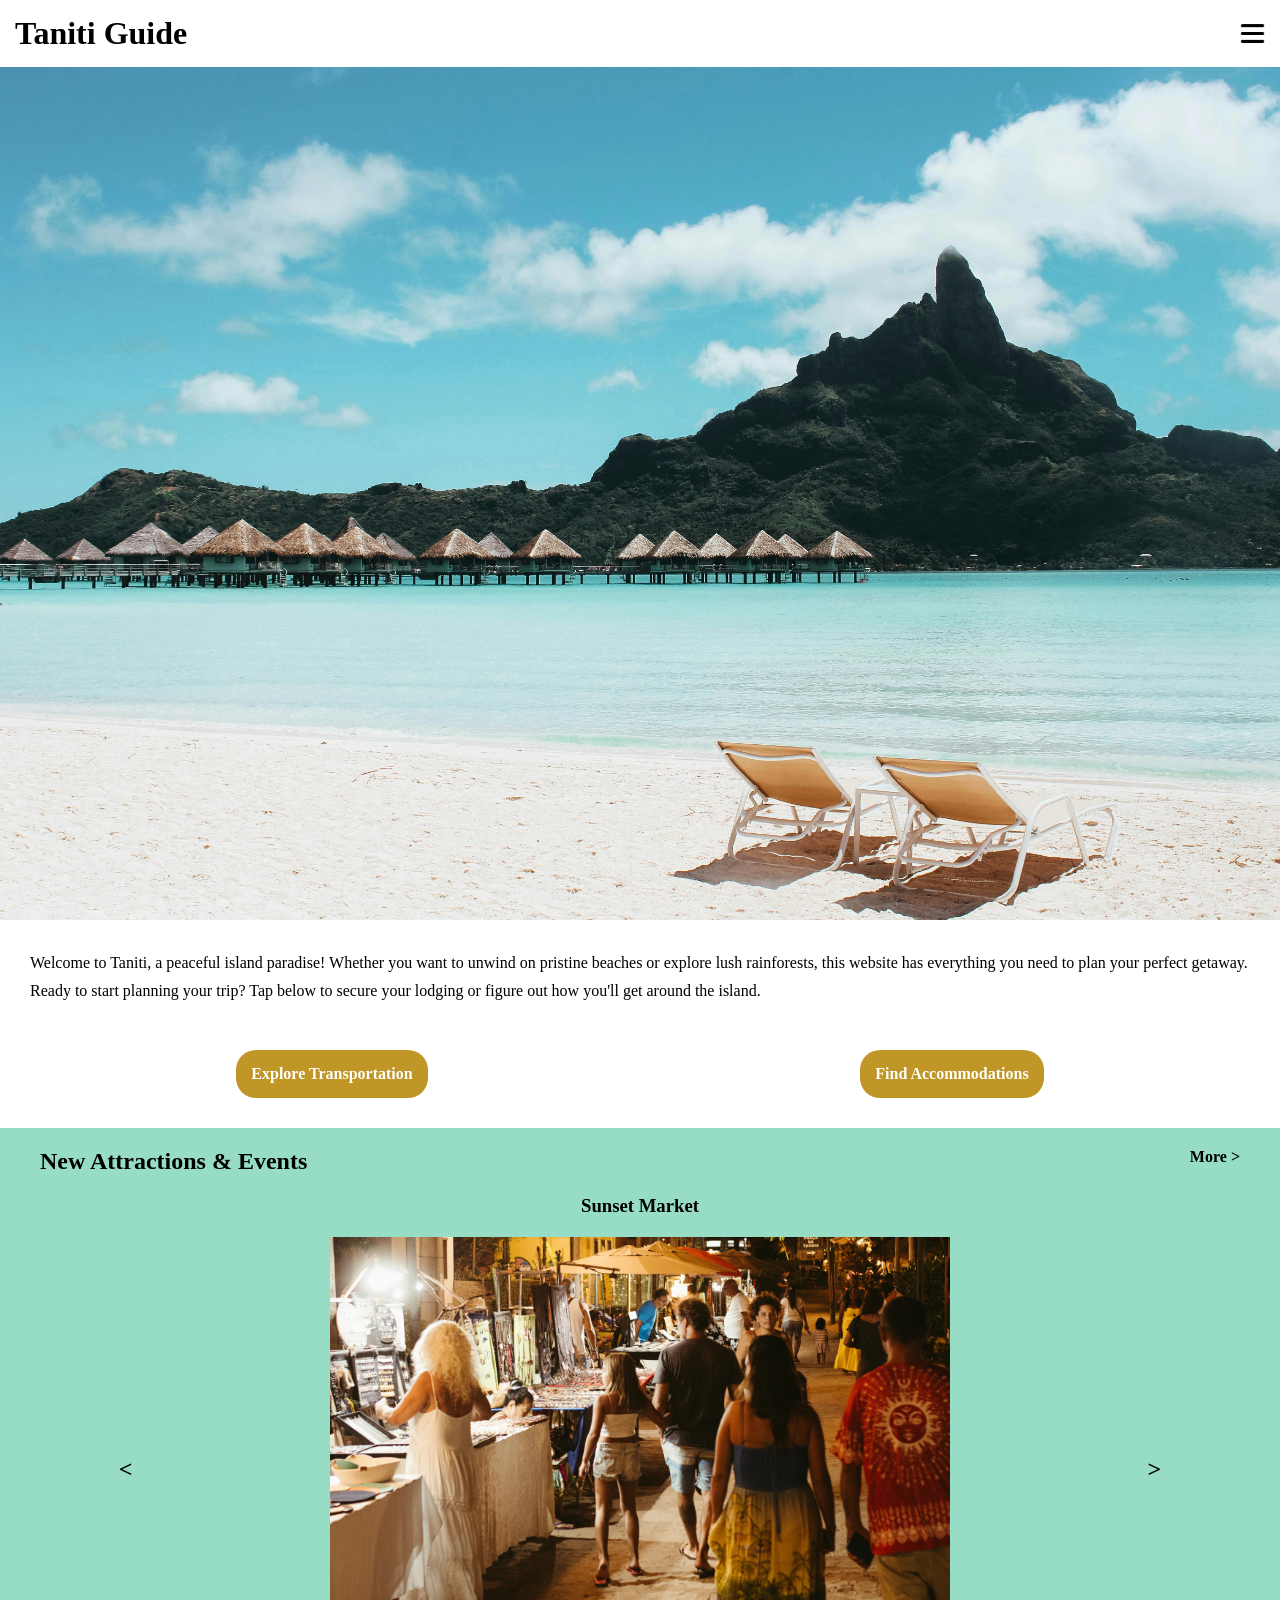
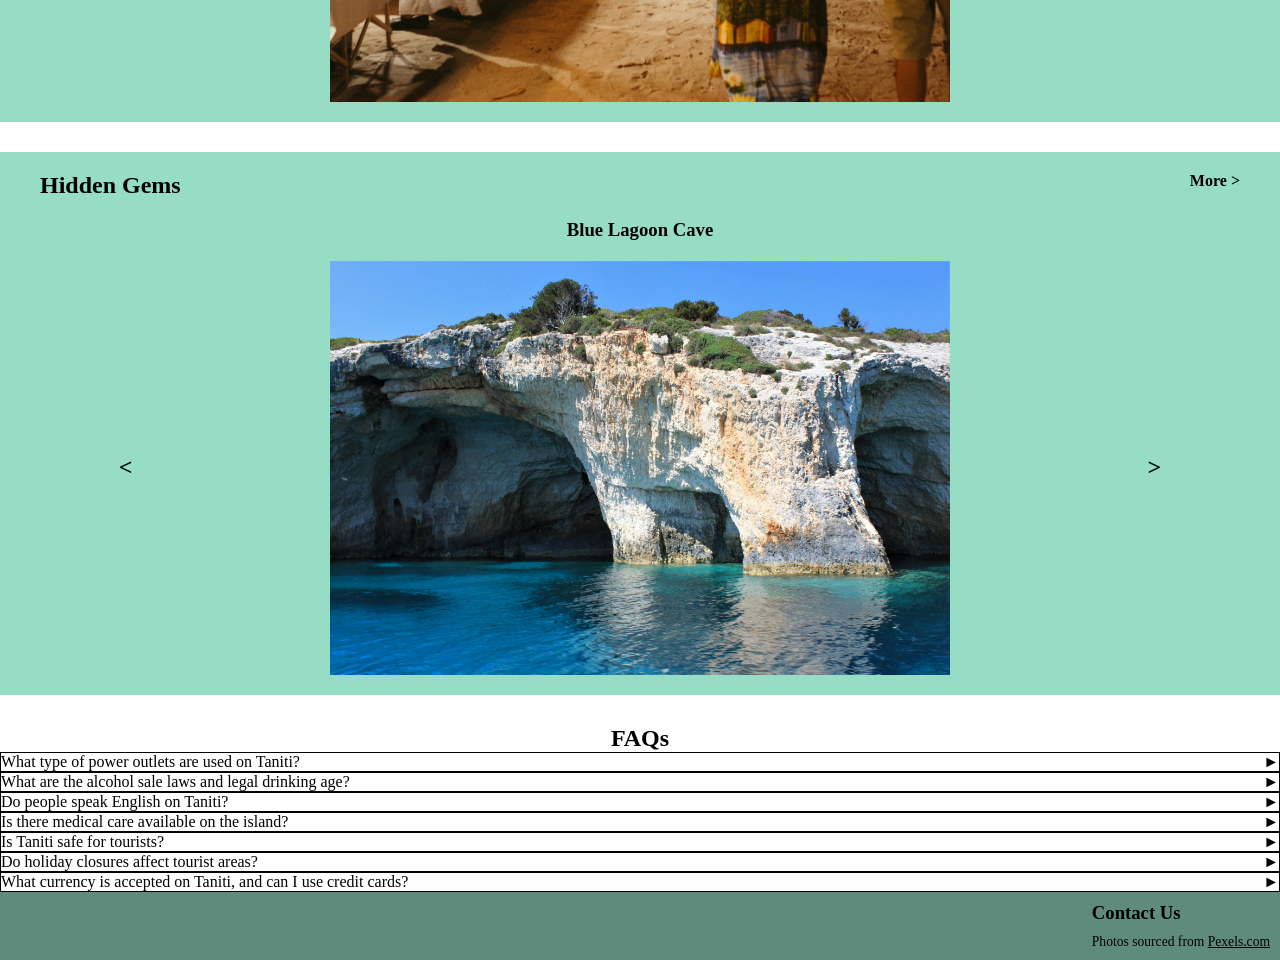
<file: index.html>
<!DOCTYPE html>
<html lang="en">
<head>
    <meta charset="UTF-8">
    <meta name="viewport" content="width=device-width, initial-scale=1.0">
    <title>Taniti Guide - Home Page</title>
    <link href="styles.css" rel="stylesheet">
</head>
<body>
    <header>
        <a href="index.html"><h1>Taniti Guide</h1></a>
        <image id="hamburger-menu-icon" src="images/feen-flaticon.png"></image>
        <nav id="nav-menu">
        <a href="index.html">Home</a>
        <a href="attractions.html">Attractions</a>
        <a href="accommodations.html">Accommodations</a>
        <a href="transportation.html">Transportation</a>
    </nav>
    </header>
    <main>
        <!-- an-island-with-cottages-and-beach-chairs-1174732 -->
        <image class="hero-image" src="images/pexels-vincent-gerbouin-445991-1174732.jpg"></image>
        
        <div class="text-block">
            <p>
            Welcome to Taniti, a peaceful island paradise! Whether you want to unwind on pristine beaches or explore lush rainforests, this website has everything you need to plan your perfect getaway.
            </p>
            <p>
            Ready to start planning your trip? Tap below to secure your lodging or figure out how you'll get around the island.
            </p>
        </div>
        <div class="cta-group">
            <a class="cta-button" href="transportation.html">Explore Transportation</a>
            <a class="cta-button" href="accommodations.html">Find Accommodations </a>
        </div>
        <div class="carousel">
            <div class="row-1">
                <h2>New Attractions & Events</h2>
                <a href="attractions.html">
                    <b>More ></b>
                </a>
            </div>
            <div class="row-2">
                <h3>Sunset Market</h3>
            </div>
            <div class="row-3">
                <h2>&lt;</h2>
                <!-- vibrant-night-market-with-diverse-crowd-36597025 -->
                <image src="images/pexels-jonathanborba-36597025-cropped.jpg" class="carousel-image"></image>
                <h2>></h2>
            </div>
        </div>
        <div class="carousel">
            <div class="row-1">
                <h2>Hidden Gems</h2>
                <a href="attractions.html">
                    <b>More ></b>
                </a>
            </div>
            <div class="row-2">
                <h3>Blue Lagoon Cave</h3>
            </div>
            <div class="row-3">
                <h2>&lt;</h2>
                <!-- brown-rock-formation-with-clear-blue-water-6477498 -->
                <image src="images/pexels-dimi-6477498.jpg" class="carousel-image"></image>
                <h2>></h2>
            </div>
        </div>
        <div class="accordion">
            <h2>FAQs</h2>
            <div class="question">
                <p>What type of power outlets are used on Taniti?</p>
                <p class="down-triangle">&#9660;</p>
                <p class="right-triangle">&#9658;</p>
            </div>
            <div class="answer"><p>Power outlets are 120 volts, which is the exact same standard as used in the United States.</p>
        </div>

            <div class="question">
                <p>What are the alcohol sale laws and legal drinking age?</p>
                <p class="down-triangle">&#9660;</p>
                <p class="right-triangle">&#9658;</p>
            </div>
            <div class="answer">The legal drinking age on Taniti is 18 (though it is not strictly enforced). However, please note that alcohol is not allowed to be served or sold anywhere on the island between midnight and 9:00 a.m.</div>

            <div class="question">
                <p>Do people speak English on Taniti?</p>
                <p class="down-triangle">&#9660;</p>
                <p class="right-triangle">&#9658;</p>
            </div>
            <div class="answer">Many younger Tanitians speak fluent English. However, very little English is spoken in rural areas, especially by older residents, so it is helpful to have a translation app handy when exploring.</div>

            <div class="question">
                <p>Is there medical care available on the island?</p>
                <p class="down-triangle">&#9660;</p>
                <p class="right-triangle">&#9658;</p>
            </div>
            <div class="answer">Yes. There is one main hospital and several smaller medical clinics. For peace of mind, the hospital features many multilingual employees to assist international visitors.</div>

            <div class="question">
                <p>Is Taniti safe for tourists?</p>
                <p class="down-triangle">&#9660;</p>
                <p class="right-triangle">&#9658;</p>
            </div>
            <div class="answer">Violent crime is very rare on Taniti. However, as tourism has grown, there have been increasing reports of pickpocketing and other petty theft. We recommend keeping an eye on your belongings in crowded areas.</div>

            <div class="question">
                <p>Do holiday closures affect tourist areas?</p>
                <p class="down-triangle">&#9660;</p>
                <p class="right-triangle">&#9658;</p>
            </div>
            <div class="answer">Yes. Taniti enjoys a large number of national holidays. Many tourist attractions and local restaurants close on these days, so it is highly recommended to check local calendars and plan your schedule accordingly.</div>

            <div class="question">
                <p>What currency is accepted on Taniti, and can I use credit cards?</p>
                <p class="down-triangle">&#9660;</p>
                <p class="right-triangle">&#9658;</p>
            </div>
            <div class="answer">Taniti uses the U.S. dollar ($) as its official currency, but many local businesses also accept euros and yen. Major credit cards are widely accepted, and there are several banks available across the island to facilitate currency exchange.</div>

        </div>
    </main>
    <footer>
        <div>
            <a href="#">
                
                <h3>Contact Us</h3>
                <p style="font-size: 0.85rem; color: #555; margin-top: 10px;">
            Photos sourced from <a href="https://www.pexels.com" target="_blank"style=" text-decoration: underline;">Pexels.com</a>
        </p>
            </a>
        </div>
    </footer>
    <script>
        const menuIcon = document.getElementById('hamburger-menu-icon');
const navMenu = document.getElementById('nav-menu');

menuIcon.addEventListener('click', () => {
    navMenu.classList.toggle('show');
});

        document.querySelectorAll('.question').forEach(question => {
    question.addEventListener('click', () => {
        
        const isActive = question.classList.contains('active');

        document.querySelectorAll('.question').forEach(q => {
            q.classList.remove('active');
            q.querySelector('.right-triangle').style.display = 'inline';
        });

        if (!isActive) {
            question.classList.add('active');
            question.querySelector('.right-triangle').style.display = 'none';
        }
    });
});
    </script>
</body>
</html>
</file>
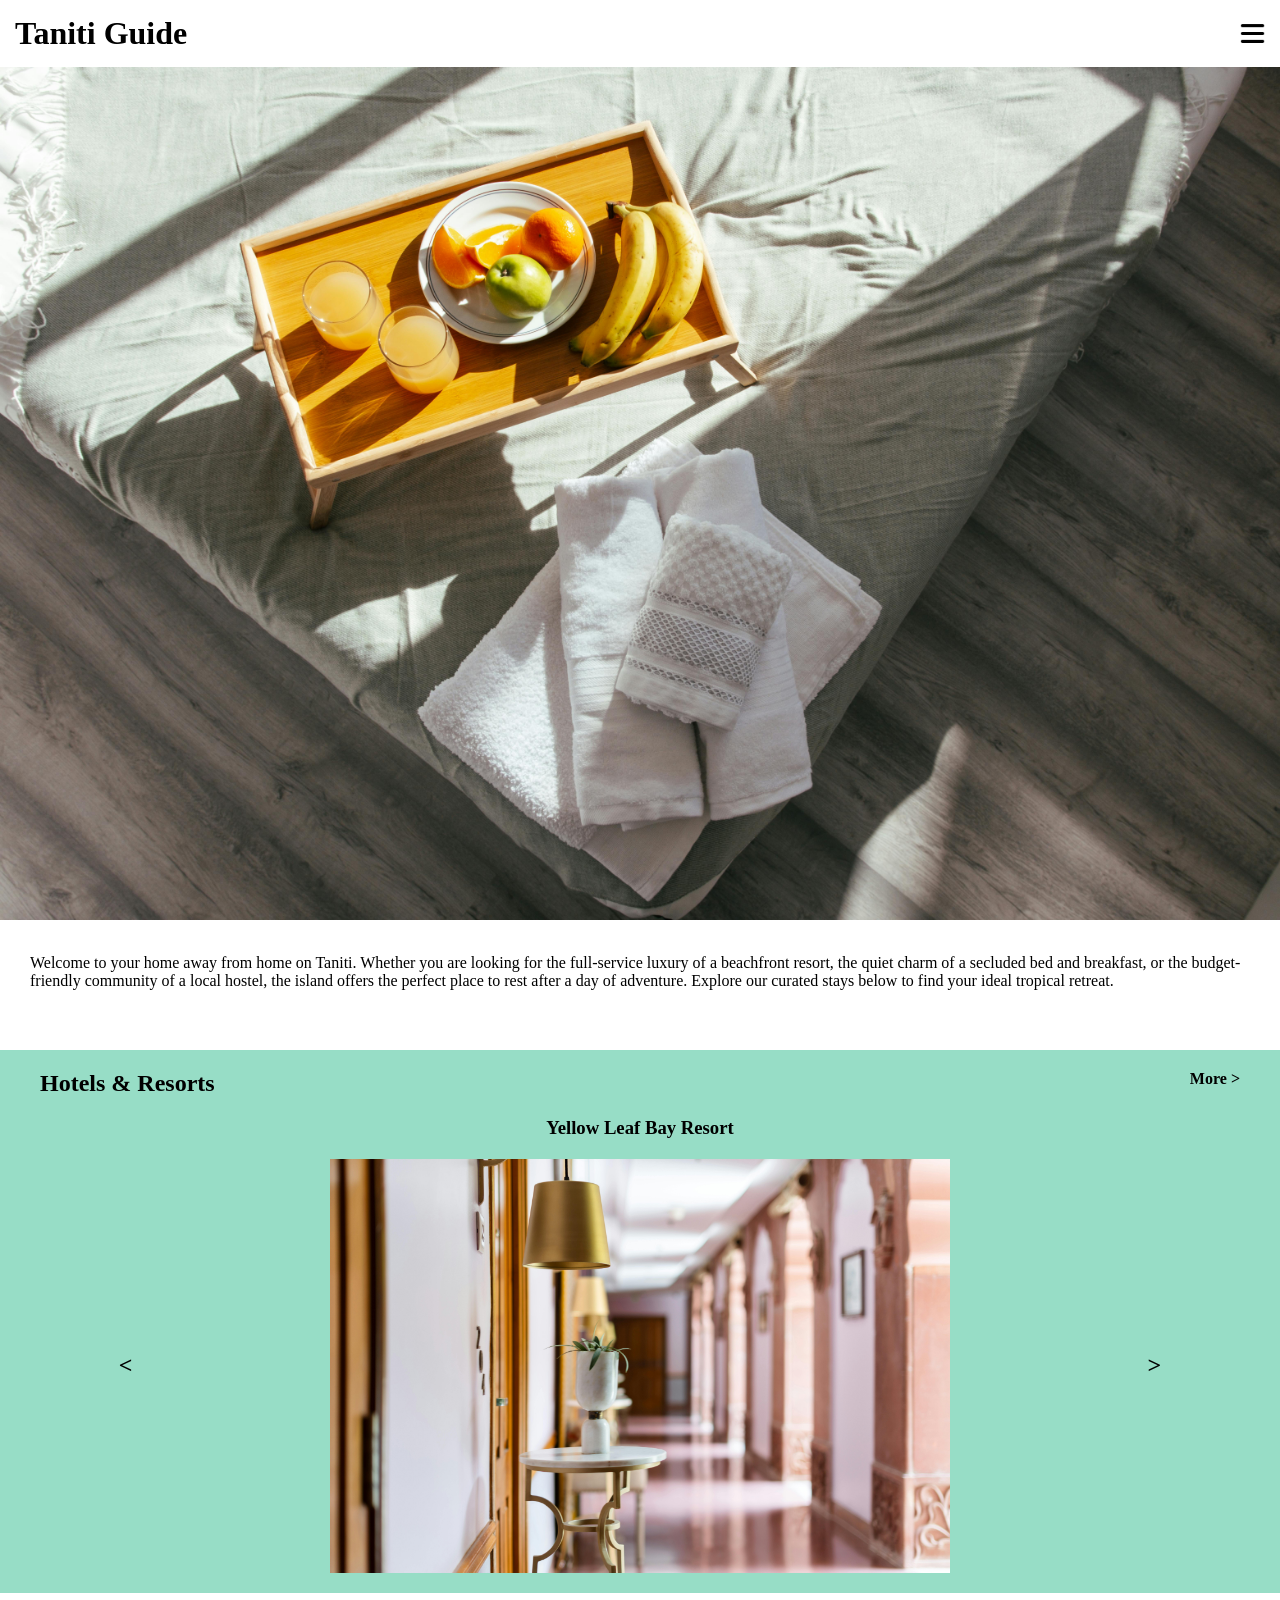
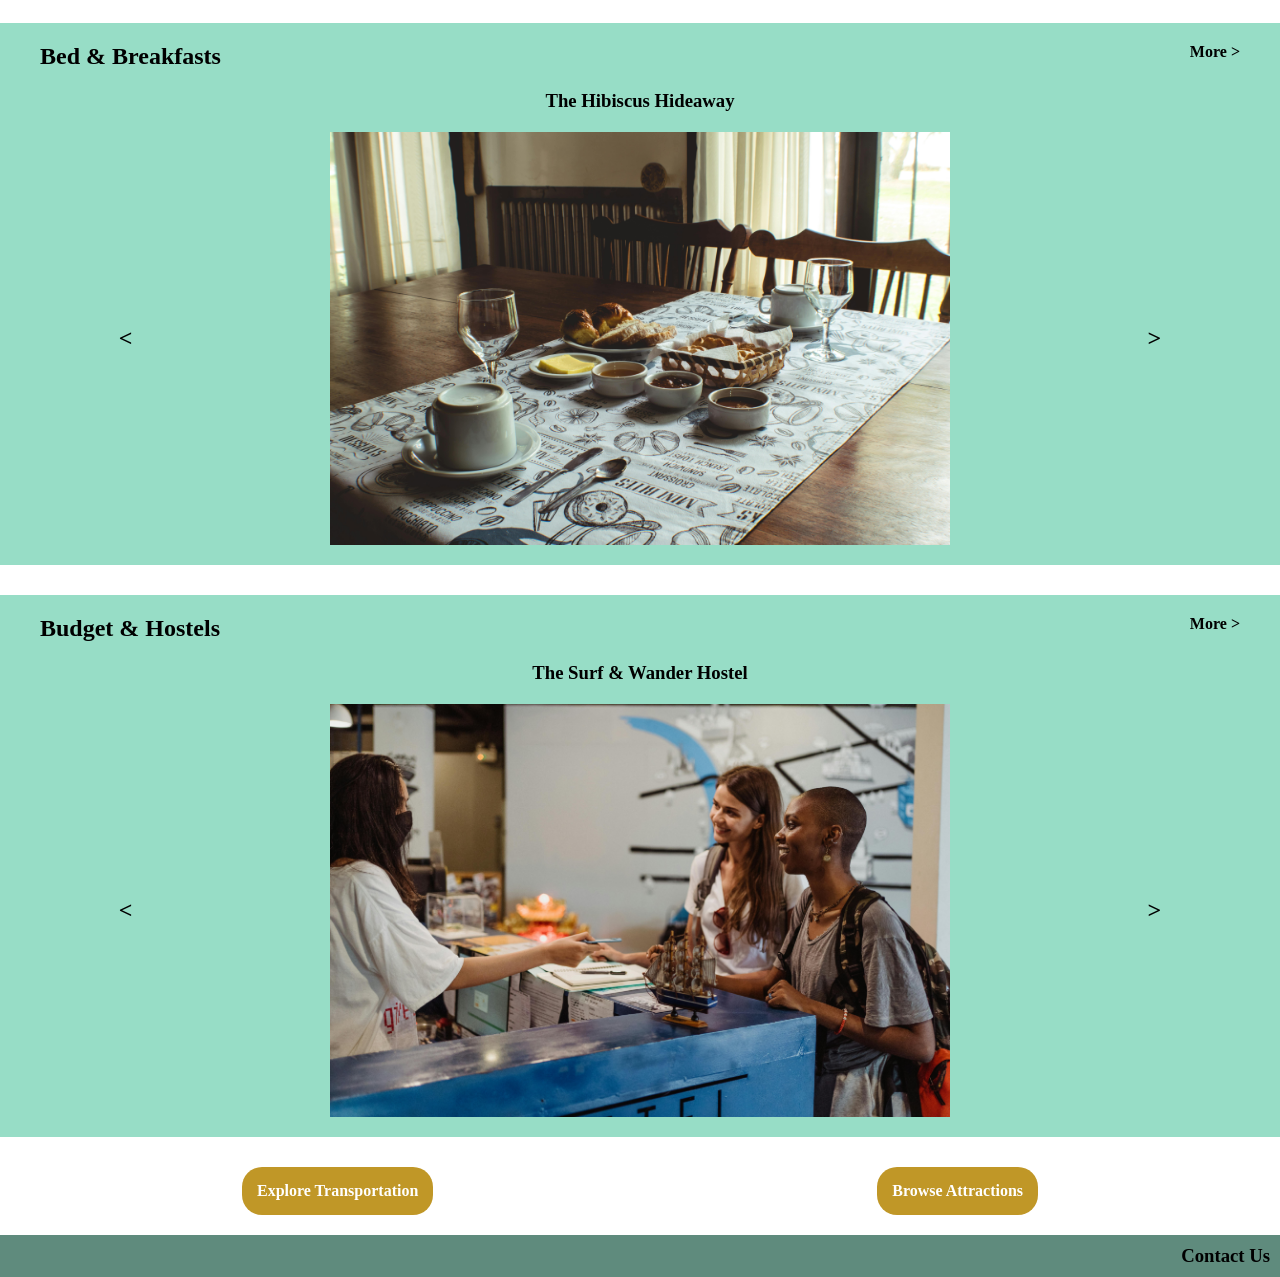
<file: accommodations.html>
<!DOCTYPE html>
<html lang="en">
<head>
    <meta charset="UTF-8">
    <meta name="viewport" content="width=device-width, initial-scale=1.0">
    <title>Taniti Guide - Accommodations </title>
    <link href="styles.css" rel="stylesheet">
</head>
<body>
    <header>
        <a href="index.html"><h1>Taniti Guide</h1></a>
        <image id="hamburger-menu-icon" src="images/feen-flaticon.png"></image>
        <nav id="nav-menu">
        <a href="index.html">Home</a>
        <a href="attractions.html">Attractions</a>
        <a href="accommodations.html">Accommodations</a>
        <a href="transportation.html">Transportation</a>
    </nav>
    </header>
    <main>
        <!-- bed-in-airbnb-18071822 -->
        <image class="hero-image" src="images/pexels-jaycee300s-3059779-18071822.jpg"></image>
        <div class="text-block">
            <p>
            Welcome to your home away from home on Taniti. Whether you are looking for the full-service luxury of a beachfront resort, the quiet charm of a secluded bed and breakfast, or the budget-friendly community of a local hostel, the island offers the perfect place to rest after a day of adventure. Explore our curated stays below to find your ideal tropical retreat.
            </p>
        </div>
        <div class="carousel">
            <div class="row-1">
                <h2>Hotels & Resorts</h2>
                <b>More ></b>
            </div>
            <div class="row-2">
                <h3>Yellow Leaf Bay Resort</h3>
            </div>
            <div class="row-3">
                <h2>&lt;</h2>
                <!-- luxurious-heritage-hotel-corridor-in-bikaner-33803745/ -->
         <image class="carousel-image" src="images/pexels-navlakha-33803745.jpg"></image> 
                <h2>></h2>
            </div>
        </div>
        <div class="carousel">
            <div class="row-1">
                <h2>Bed & Breakfasts</h2>
                <b>More ></b>
            </div>
            <div class="row-2">
                <h3>The Hibiscus Hideaway</h3>
            </div>
            <div class="row-3">
                <h2>&lt;</h2>
                <!-- breakfast-on-the-table-8675532/ -->
         <image class="carousel-image" src="images/pexels-franco-lopez-78163175-8675532.jpg"></image> 
                <h2>></h2>
            </div>
        </div>
        <div class="carousel">
            <div class="row-1">
                <h2>Budget & Hostels</h2>
                <b>More ></b>
            </div>
            <div class="row-2">
                <h3>The Surf & Wander Hostel</h3>
            </div>
            <div class="row-3">
                <h2>&lt;</h2>
                <!-- woman-in-black-face-mask-behind-reception-desk-passing-document-to-a-woman-4907455/ -->
                <image src="images/pexels-ketut-subiyanto-4907455.jpg" class="carousel-image"></image>
                <h2>></h2>
            </div>
        </div>
        <div class="cta-group">
            <a class="cta-button" href="transportation.html">Explore Transportation</a>
        <a class="cta-button" href="attractions.html">Browse Attractions</a>
        </div>
    </main>
    <footer>
        <a href="#">
                <h3>Contact Us</h3>
            </a>
    </footer>
    <script>
        const menuIcon = document.getElementById('hamburger-menu-icon');
const navMenu = document.getElementById('nav-menu');

menuIcon.addEventListener('click', () => {
    navMenu.classList.toggle('show');
});

    </script>
</body>
</html>
</file>
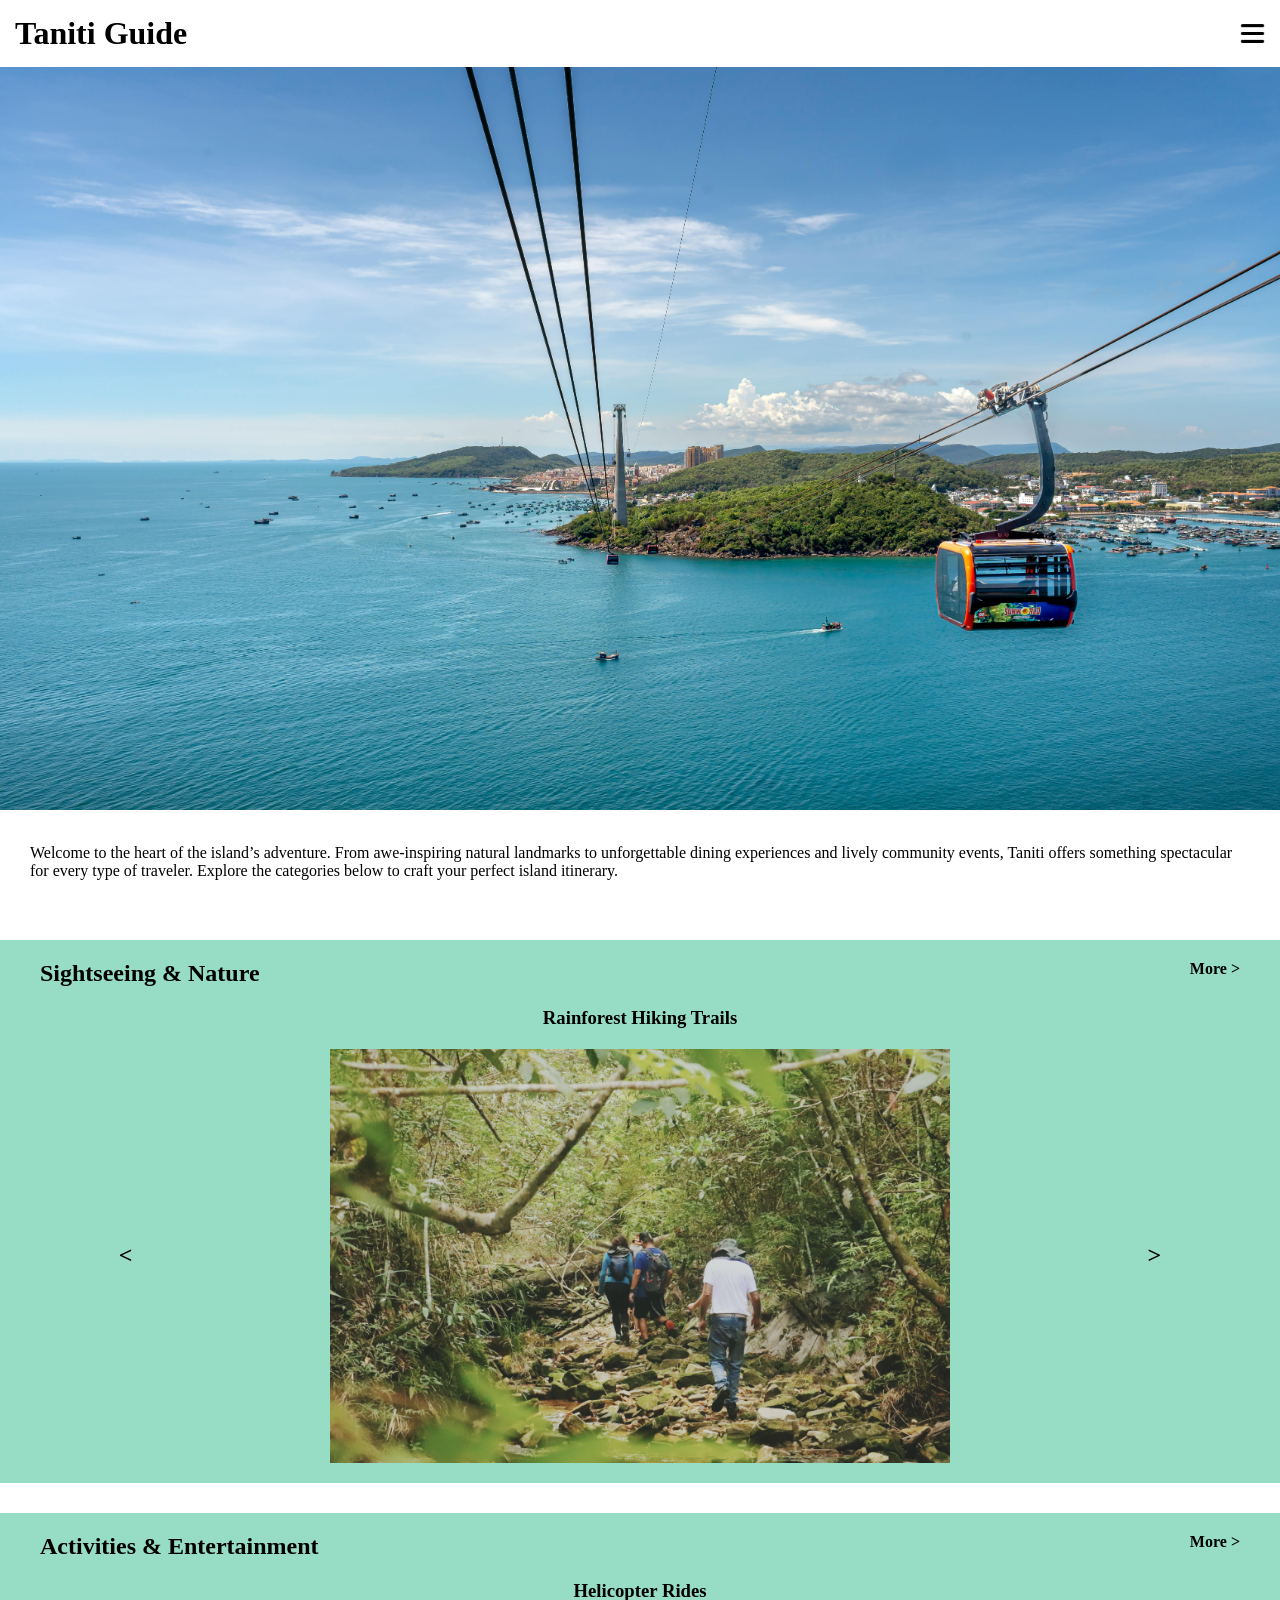
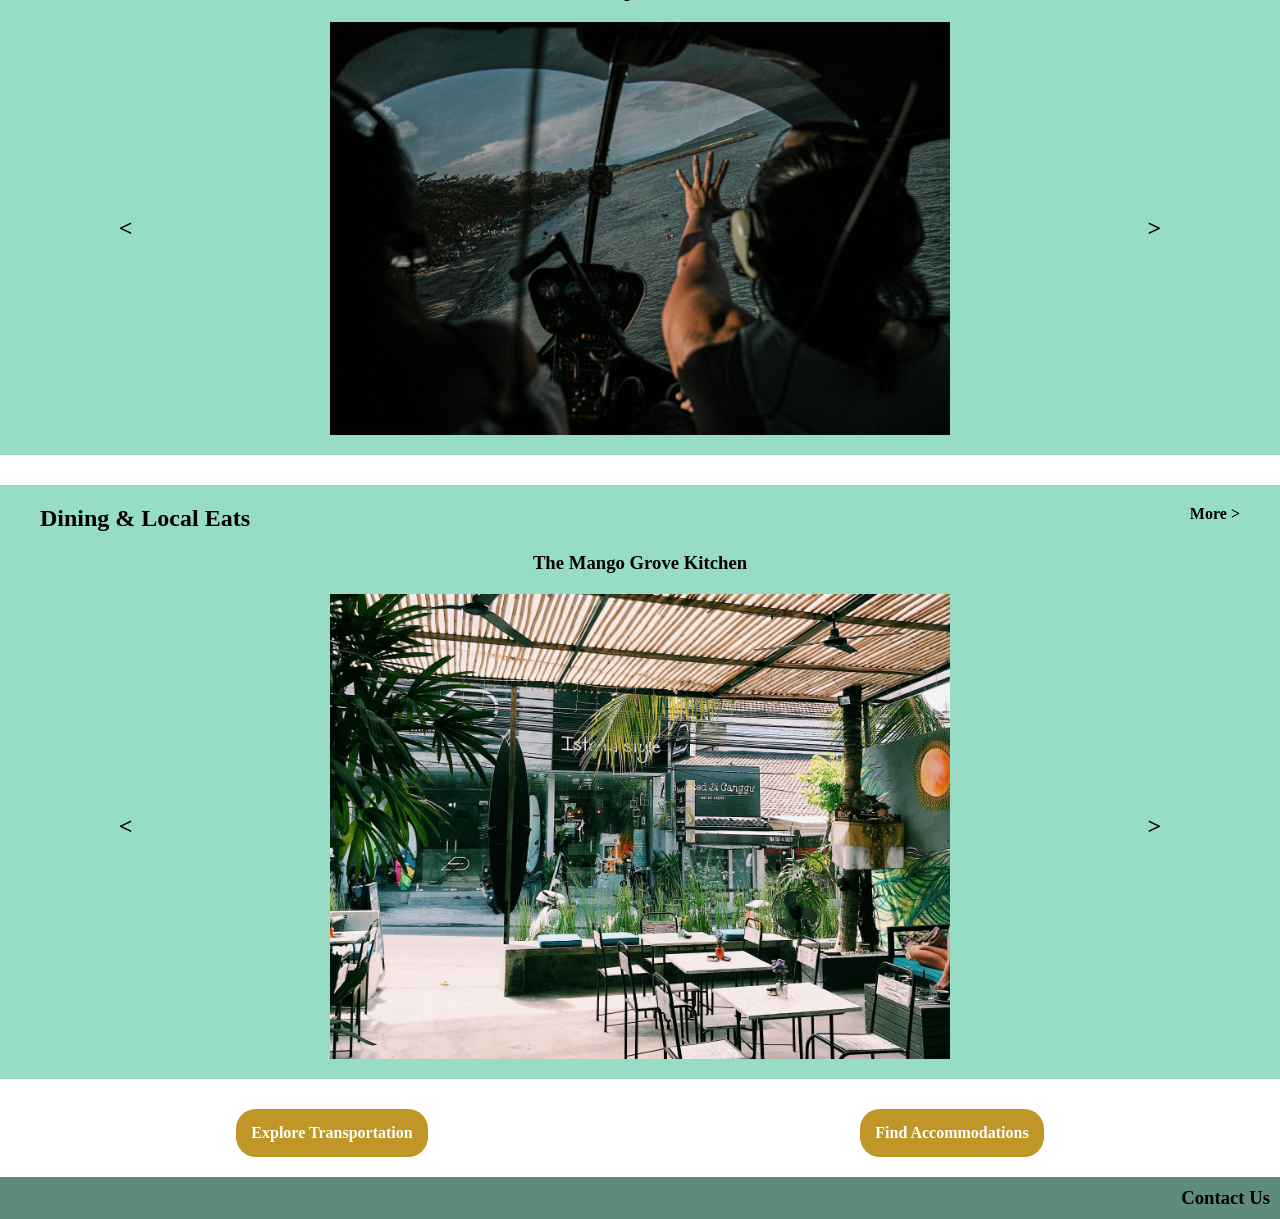
<file: attractions.html>
<!DOCTYPE html>
<html lang="en">
<head>
    <meta charset="UTF-8">
    <meta name="viewport" content="width=device-width, initial-scale=1.0">
    <title>Taniti Guide - Attractions </title>
    <link href="styles.css" rel="stylesheet">
</head>
<body>
    <header>
        <a href="index.html"><h1>Taniti Guide</h1></a>
        <image id="hamburger-menu-icon" src="images/feen-flaticon.png"></image>
        <nav id="nav-menu">
        <a href="index.html">Home</a>
        <a href="attractions.html">Attractions</a>
        <a href="accommodations.html">Accommodations</a>
        <a href="transportation.html">Transportation</a>
    </nav>
    </header>
    <main>
        <!-- cable-car-on-sea-coast-at-thom-island-in-vietnam-26742975 -->
        <image class="hero-image" src="images/pexels-quang-nguyen-vinh-222549-26742975.jpg"></image>

        <div class="text-block">
            <p>
            Welcome to the heart of the island’s adventure. From awe-inspiring natural landmarks to unforgettable dining experiences and lively community events, Taniti offers something spectacular for every type of traveler. Explore the categories below to craft your perfect island itinerary.
            </p>
        </div>
        
        <div class="carousel">
            <div class="row-1">
                <h2>Sightseeing & Nature</h2>
                <b>More ></b>
            </div>
            <div class="row-2">
                <h3>Rainforest Hiking Trails</h3>
            </div>
            <div class="row-3">
                <h2>&lt;</h2>
                <!-- group-hiking-adventure-in-dense-green-forest-37679503 -->
         <image class="carousel-image" src="images/pexels-lucaspezeta-37679503.jpg"></image> 
                <h2>></h2>
            </div>
        </div>
        <div class="carousel">
            <div class="row-1">
                <h2>Activities & Entertainment</h2>
                <b>More ></b>
            </div>
            <div class="row-2">
                <h3>Helicopter Rides</h3>
            </div>
            <div class="row-3">
                <h2>&lt;</h2>
                <!-- person-wearing-white-tank-top-3453004/ -->
         <image class="carousel-image" src="images/pexels-denniz-futalan-339724-3453004.jpg"></image> 
                <h2>></h2>
            </div>
        </div>
        <div class="carousel">
            <div class="row-1">
                <h2>Dining & Local Eats</h2>
                <b>More ></b>
            </div>
            <div class="row-2">
                <h3>The Mango Grove Kitchen</h3>
            </div>
            <div class="row-3">
                <h2>&lt;</h2>
                <!-- outdoor-cafe-architectural-design-8243665/ -->
                <image src="images/pexels-olegprachuk-8243665-cropped.jpg" class="carousel-image"></image>
                <h2>></h2>
            </div>
        </div>
        <div class="cta-group">
            <a class="cta-button" href="transportation.html">Explore Transportation</a>
        <a class="cta-button" href="accommodations.html">Find Accommodations</a>
        </div>
    </main>
    <footer>
        <a href="#">
                <h3>Contact Us</h3>
            </a>
    </footer>
    <script>
        const menuIcon = document.getElementById('hamburger-menu-icon');
const navMenu = document.getElementById('nav-menu');

menuIcon.addEventListener('click', () => {
    navMenu.classList.toggle('show');
});

    </script>
</body>
</html>
</file>
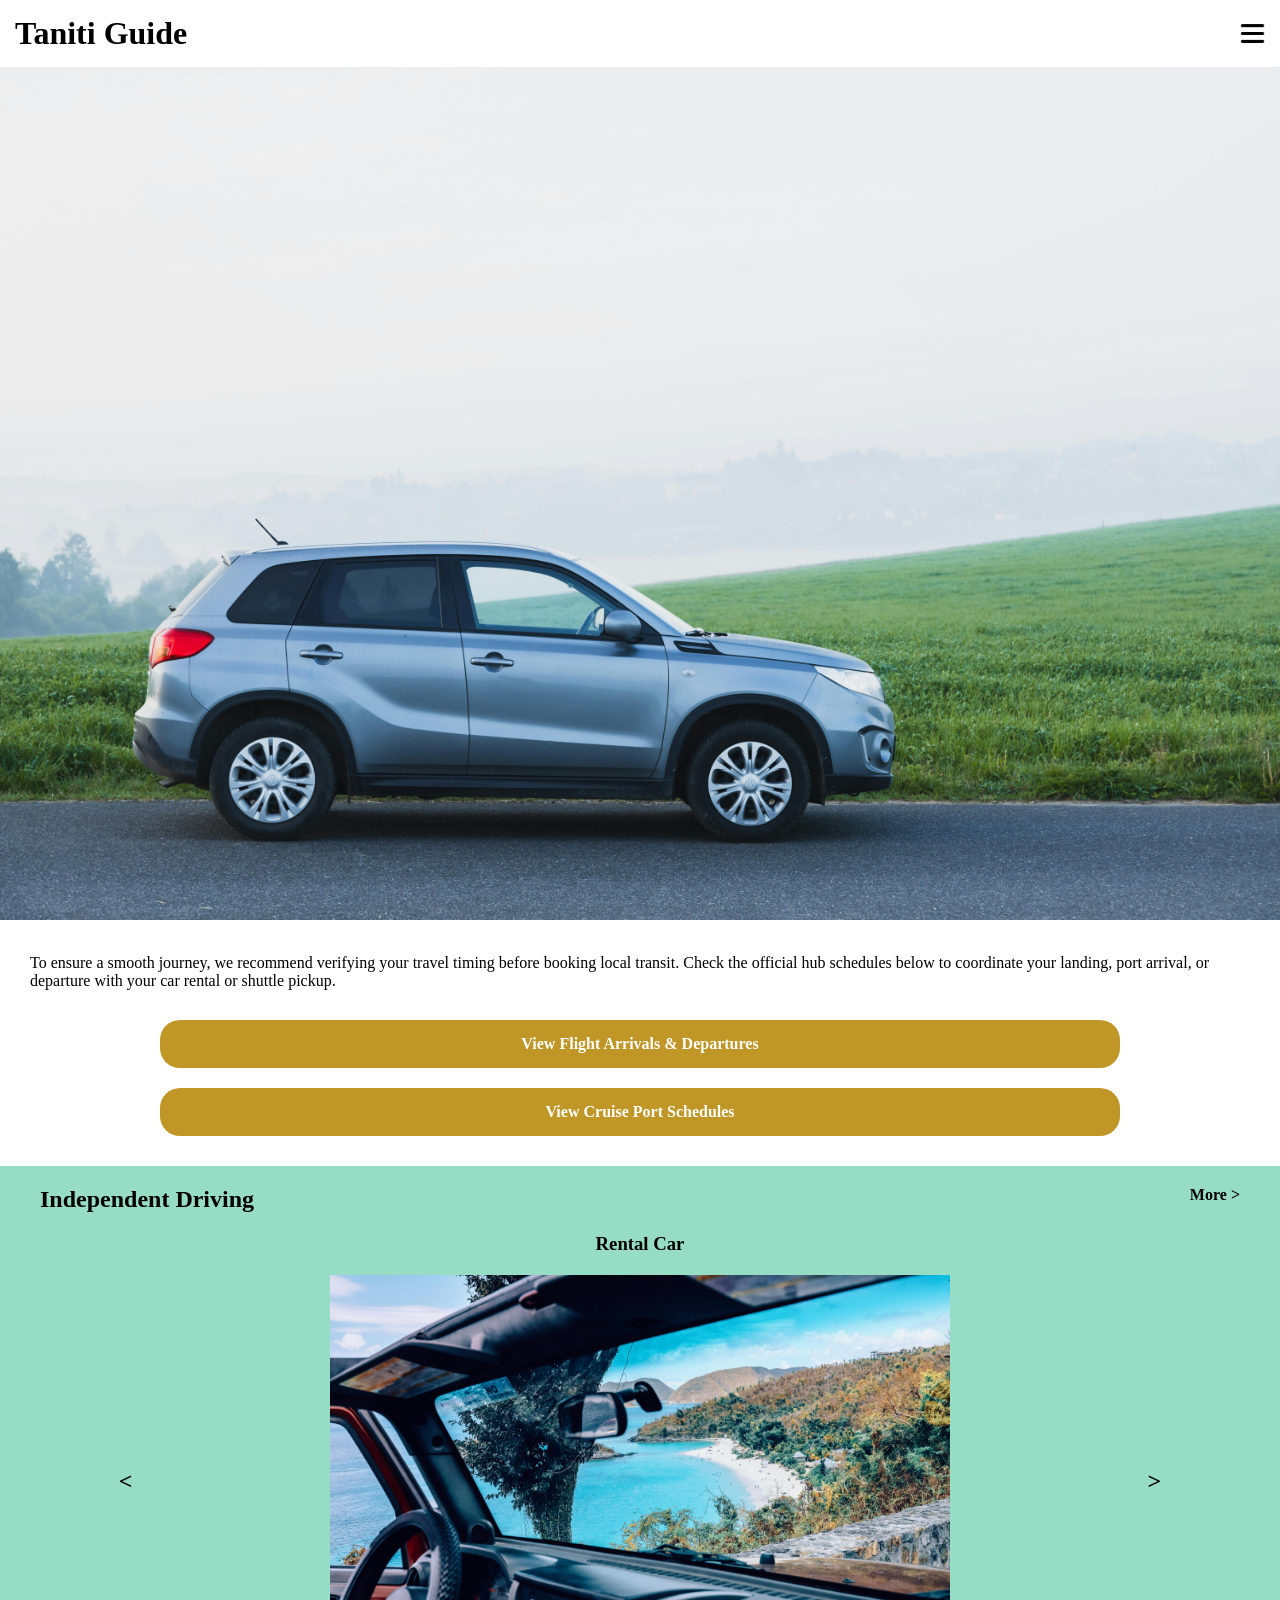
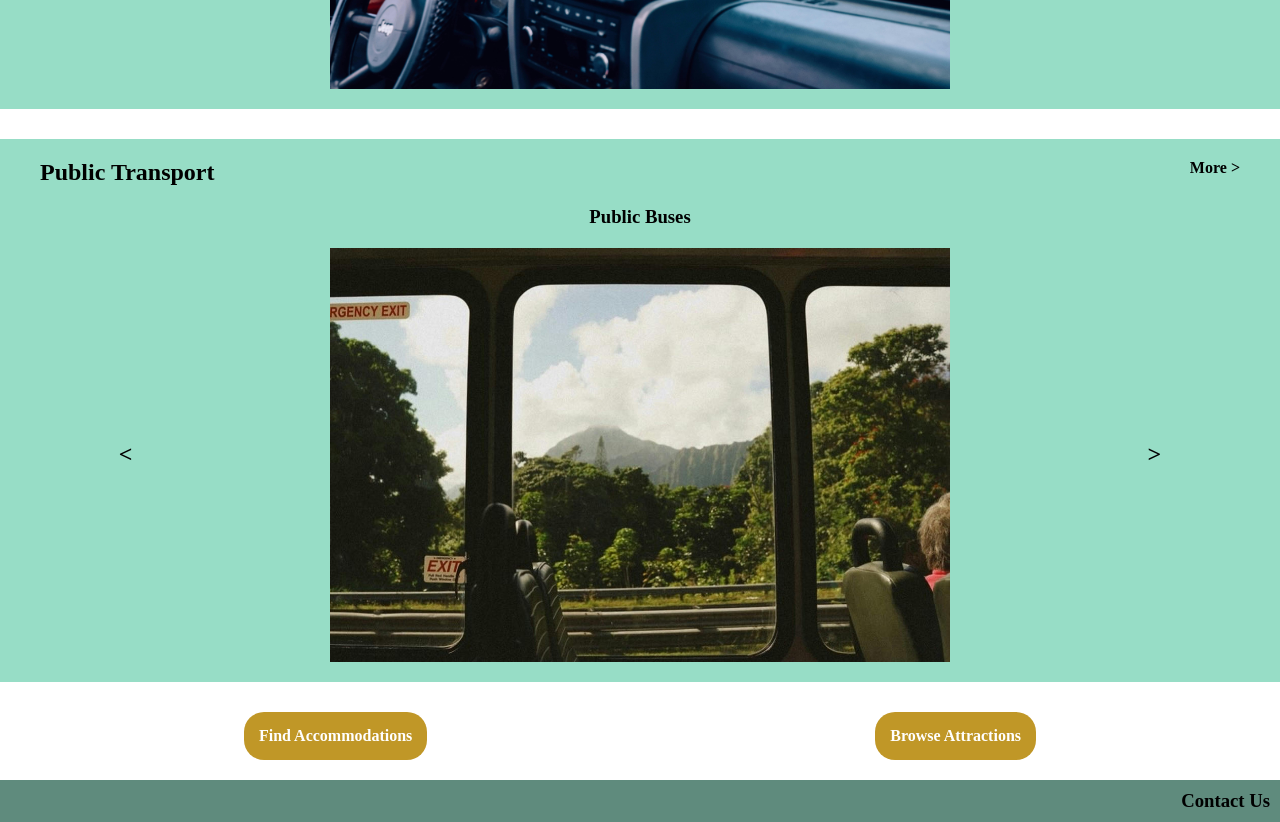
<file: transportation.html>
<!DOCTYPE html>
<html lang="en">
<head>
    <meta charset="UTF-8">
    <meta name="viewport" content="width=device-width, initial-scale=1.0">
    <title>Taniti Guide - Transportation </title>
    <link href="styles.css" rel="stylesheet">
</head>
<body>
    <header>
        <a href="index.html"><h1>Taniti Guide</h1></a>
        <image id="hamburger-menu-icon" src="images/feen-flaticon.png"></image>
        <nav id="nav-menu">
        <a href="index.html">Home</a>
        <a href="attractions.html">Attractions</a>
        <a href="accommodations.html">Accommodations</a>
        <a href="transportation.html">Transportation</a>
    </nav>
    </header>
    <main>
        <!-- suzuki-subaru-outback-review-27383864 -->
        <image class="hero-image" src="images/pexels-stepan-vrany-591647707-27383864.jpg"></image>
        <div class="text-block">
            <p>
            To ensure a smooth journey, we recommend verifying your travel timing before booking local transit. Check the official hub schedules below to coordinate your landing, port arrival, or departure with your car rental or shuttle pickup.
            </p>
        </div>
        <div class="transportation-link-group">
            <a class="cta-button">View Flight Arrivals & Departures</a>
            <a class="cta-button">View Cruise Port Schedules</a>
        </div>
        <div class="carousel">
            <div class="row-1">
                <h2>Independent Driving</h2>
                <b>More ></b>
            </div>
            <div class="row-2">
                <h3>Rental Car</h3>
            </div>
            <div class="row-3">
                <h2>&lt;</h2>
                <!-- vehicle-interior-close-up-photography-2794001/ -->
                <image src="images/pexels-livin-2794001.jpg" class="carousel-image"></image>
                <h2>></h2>
            </div>
        </div>
        <div class="carousel">
            <div class="row-1">
                <h2>Public Transport</h2>
                <b>More ></b>
            </div>
            <div class="row-2">
                <h3>Public Buses</h3>
            </div>
            <div class="row-3">
                <h2>&lt;</h2>
                <!-- bus-window-and-mountain-18904858 -->
                <image src="images/pexels-olya-tiutkina-108388893-18904858.jpg" class="carousel-image"></image>
                <h2>></h2>
            </div>
        </div>
        <div class="cta-group">
            <a class="cta-button" href="accommodations.html">Find Accommodations</a>
        <a class="cta-button" href="attractions.html">Browse Attractions</a>
        </div>
        
    </main>
    <footer>
        <a href="#">
                <h3>Contact Us</h3>
        </a>
    </footer>
    <script>
        const menuIcon = document.getElementById('hamburger-menu-icon');
const navMenu = document.getElementById('nav-menu');

menuIcon.addEventListener('click', () => {
    navMenu.classList.toggle('show');
});

    </script>
</body>
</html>
</file>
<file: styles.css>
/* style reset */
* {
    padding: 0;
    margin: 0;
    box-sizing: border-box;
}

body {
    min-height: 100dvh; 
    margin: 0;
    display: flex;
    flex-direction: column;
}

/* Header styles */
header {
    padding: 15px;
    display: flex;
    justify-content: space-between;
    align-items: center; 
    position: relative; 
}

a {
    text-decoration: none;
    color: black;
}

#hamburger-menu-icon {
    width: 25px; 
    height: 25px;
    cursor: pointer;
}

#nav-menu {
    display: none;
    position: absolute;
    top: 100%;
    right: 0;
    width: 200px;
    background-color: white;
    border: 1px solid black;
    box-shadow: 0px 4px 6px rgba(0,0,0,0.1);
    flex-direction: column;
    padding: 10px 0;
    z-index: 1000; 
}

#nav-menu a {
    padding: 12px 20px;
    display: block;
}

#nav-menu a:hover {
    background-color: #f0f0f0;
}

/* The open state modifier class */
#nav-menu.show {
    display: flex;
}

/* main styles */
main {
  flex: 1; 
}

.hero-image {
    width: 100%;
}

.text-block {
    padding: 20px;
}

.text-block p {
    margin: 10px;
}

.cta-group {
    display: flex;
    justify-content: space-around;
    margin: 20px;
}

.cta-button {
    text-decoration: none;
    background-color: rgb(192, 151, 39);
    color: white;
    font-weight: bold;
    border: none;
    padding: 15px;
    border-radius: 20px;
}

.carousel-image {
    width: 50%;
}

.carousel {
    display: flex;
    flex-direction: column;
    gap:20px;
    margin: 30px 0;
    padding: 20px;
    background-color: rgb(151, 221, 198);
}

.carousel .row-1 {
    display: flex;
    justify-content:space-between;
    padding: 0 20px;
}
.carousel .row-2 {
    display: flex;
    justify-content: center;
}

.carousel .row-3 {
    display: flex;
    justify-content: space-around;
    align-items: center;
}

.transportation-link-group {
    display: flex;
    flex-direction: column;
    gap: 20px;
    width: 75%;
    margin: auto;
    text-align: center;
}

.accordion h2 {
    text-align: center;
}

.question {
    border: 1px solid black;
    display: flex;
    justify-content: space-between;
}

.answer {
    display: none;
    border: 1px solid black;
    border-top: none;
}

.active + .answer {
    display: block;
}

.down-triangle {
    display: none;
}

.active .down-triangle {
    display: inline;
}

/* footer styles */
footer {
    display: flex;
    justify-content: flex-end;
    padding: 10px;
    background-color: rgb(95, 139, 125);
}
</file>
